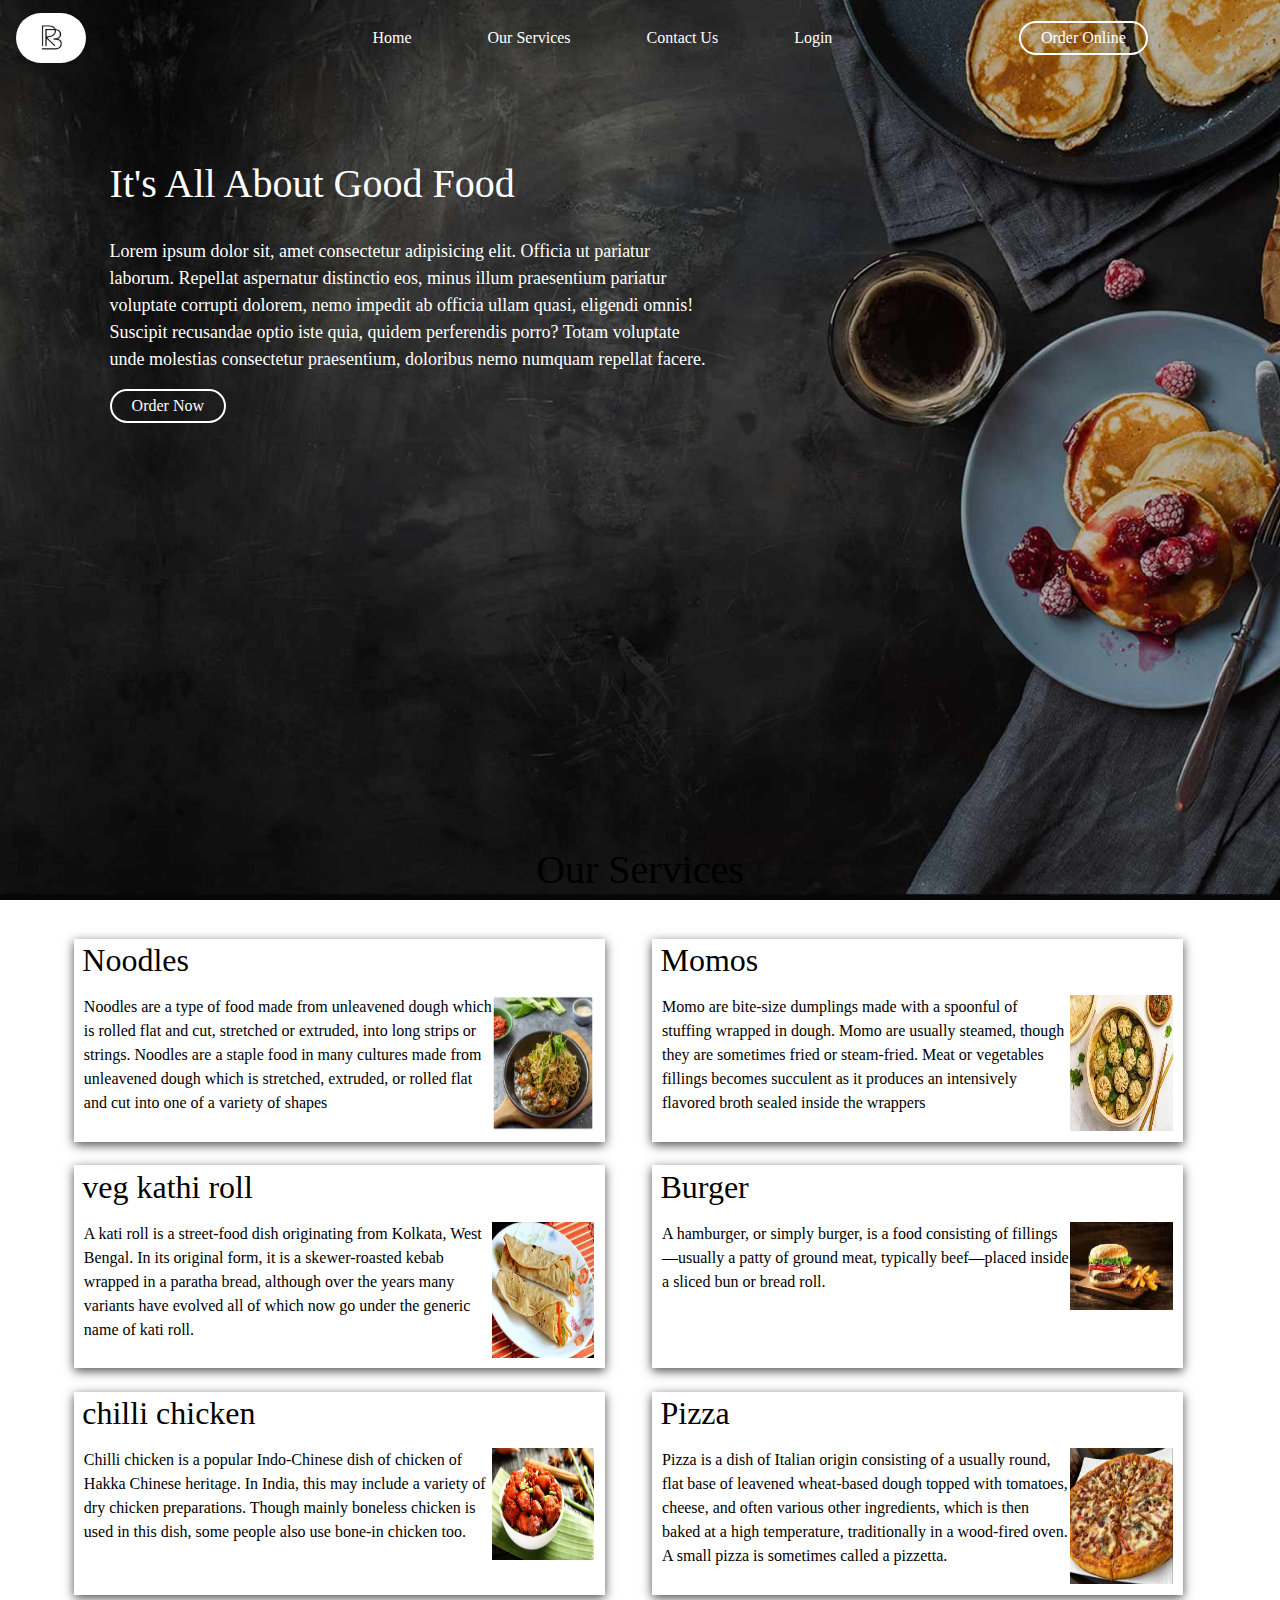
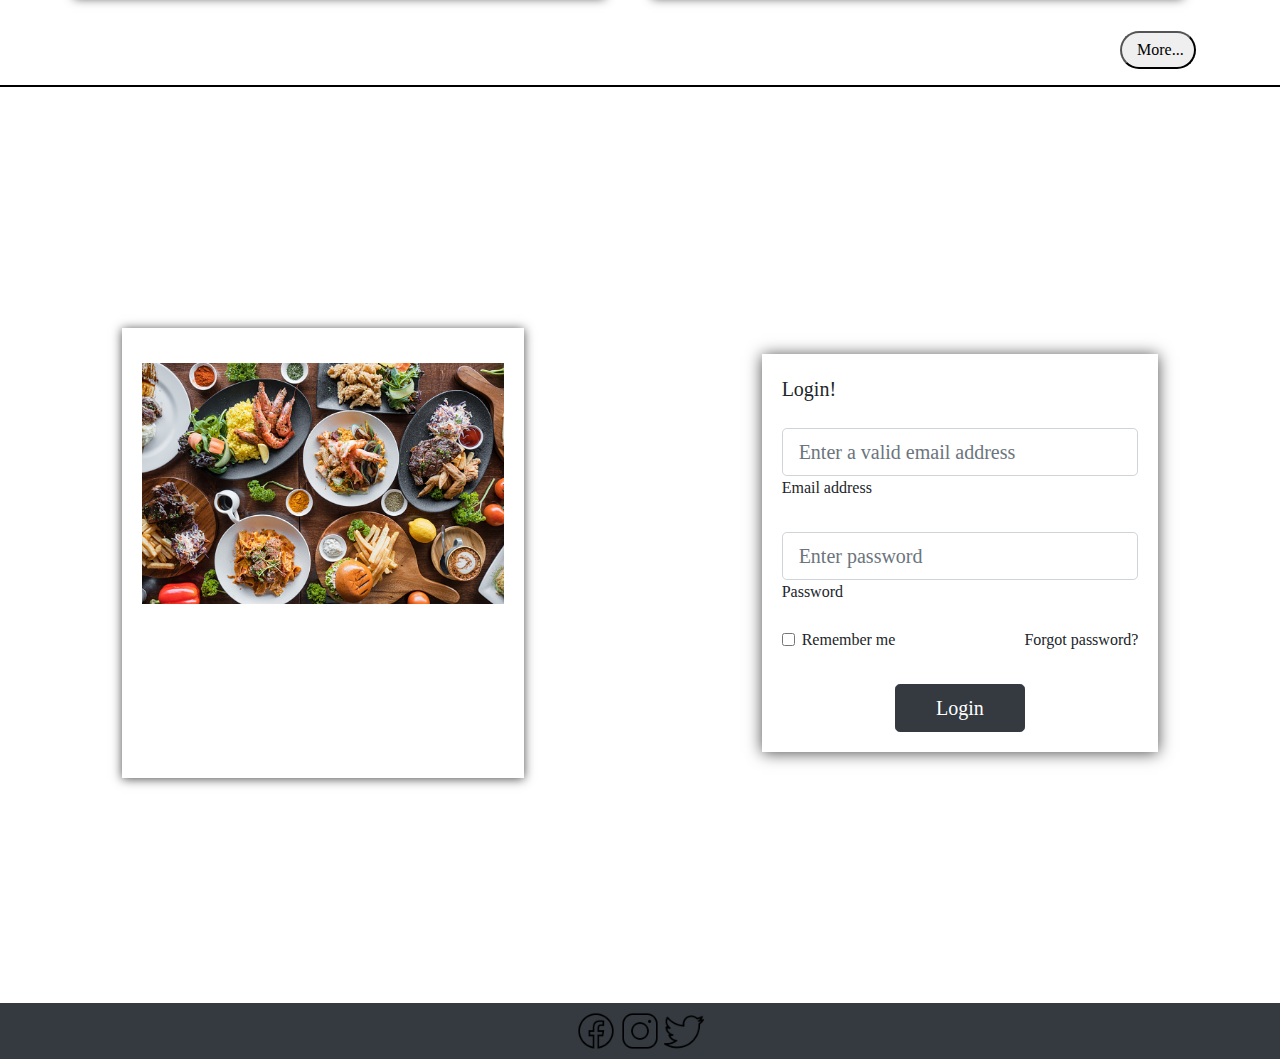
<file: index.html>
<!DOCTYPE>
<html>
    <head>
        <title>
            RestroBits
        </title>
    </head>
    <link rel="stylesheet" href="style.css">
    <link rel="stylesheet" href="https://cdn.jsdelivr.net/npm/bootstrap@4.3.1/dist/css/bootstrap.min.css" integrity="sha384-ggOyR0iXCbMQv3Xipma34MD+dH/1fQ784/j6cY/iJTQUOhcWr7x9JvoRxT2MZw1T" crossorigin="anonymous">
    <body>
        
        <!-- 1-Page -->

        <nav class="navbar navbar-expand-lg ">
            <a class="navbar-brand" href="#">
                <img src="images/logo1.jpg" alt="Logo" class="logo">
            </a>
            <button class="navbar-toggler" type="button" data-toggle="collapse" data-target="#navbarSupportedContent" aria-controls="navbarSupportedContent" aria-expanded="false" aria-label="Toggle navigation">
              <span class="navbar-toggler-icon"></span>
            </button>
          
            <div class="collapse navbar-collapse" id="navbarSupportedContent">
              <ul class="navbar-nav mr-auto">
                <li class="nav-item active">
                  <a class="nav-link" href="#home">Home</a>
                </li>
                <li class="nav-item ">
                  <a class="nav-link" href="#services">Our Services</a>
                </li>
               
                <li class="nav-item active">
                    <a class="nav-link" href="#contact">Contact Us</a>
                  </li>
                  <li class="nav-item active">
                    <a class="nav-link " href="#login">Login</a>
                  </li>
              </ul>
              
              
              <button class="button btn-order">Order Online</button>


            </div>
          </nav>

          
          <div class="home-content" id="home">
            <h1>It's All About Good Food</h1>
            <p>Lorem ipsum dolor sit, amet consectetur adipisicing elit. Officia ut pariatur laborum. Repellat aspernatur distinctio eos, minus illum praesentium pariatur voluptate corrupti dolorem, nemo impedit ab officia ullam quasi, eligendi omnis! Suscipit recusandae optio iste quia, quidem perferendis porro? Totam voluptate unde molestias consectetur praesentium, doloribus nemo numquam repellat facere.</p>
            <button class="button btn-order">Order Now</button>
          </div>
      



      
          <!-- 2nd Page -->

          <div class="services" id="services">
            <div class="heading">
                <h1>Our Services</h1>
               
            </div>
    
            <div class="flex-container">
                <div class="item">
                    <h2>Noodles</h2>
                    <div class="content">
                        <p>Noodles are a type of food made from unleavened dough which is rolled flat and cut, stretched or extruded, into long strips or strings. Noodles are a staple food in many cultures made from unleavened dough which is stretched, extruded, or rolled flat and cut into one of a variety of shapes</p>
                        <img src="images/food-1.jpg" alt="image1" >
                    </div>
                </div>
                <div class="item">
                    <h2>Momos</h2>
                    <div class="content">
                        <p>Momo are bite-size dumplings made with a spoonful of stuffing wrapped in dough. Momo are usually steamed, though they are sometimes fried or steam-fried. Meat or vegetables fillings becomes succulent as it produces an intensively flavored broth sealed inside the wrappers</p>
                        <img src="images/food-2.jpg" alt="image1" >
                    </div>
                </div>
                <div class="item">
                    <h2>veg kathi roll</h2>
                    <div class="content">
                        <p>A kati roll is a street-food dish originating from Kolkata, West Bengal. In its original form, it is a skewer-roasted kebab wrapped in a paratha bread, although over the years many variants have evolved all of which now go under the generic name of kati roll.</p>
                        <img src="images/food-3.jpg" alt="image1" >
                    </div>
                </div>
                <div class="item">
                    <h2>Burger</h2>
                    <div class="content">
                        <p>A hamburger, or simply burger, is a food consisting of fillings—usually a patty of ground meat, typically beef—placed inside a sliced bun or bread roll.</p>
                        <img src="images/food-4.jpg" alt="image1" >
                    </div>
                </div>
                <div class="item">
                    <h2>chilli chicken</h2>
                    <div class="content">
                        <p>Chilli chicken is a popular Indo-Chinese dish of chicken of Hakka Chinese heritage. In India, this may include a variety of dry chicken preparations. Though mainly boneless chicken is used in this dish, some people also use bone-in chicken too.</p>
                        <img src="images/food-5.jpg" alt="image1" >
                    </div>
                </div>
                <div class="item">
                    <h2>Pizza</h2>
                    <div class="content">
                        <p>Pizza is a dish of Italian origin consisting of a usually round, flat base of leavened wheat-based dough topped with tomatoes, cheese, and often various other ingredients, which is then baked at a high temperature, traditionally in a wood-fired oven. A small pizza is sometimes called a pizzetta.</p>
                        <img src="images/food-6.webp" alt="image1" >
                    </div>
                </div>
            </div>
            <button class="more-btn"><a href="menu.html" target="_blank" style="color:black; text-decoration:none"> More...</a></button>
        </div>



        <!-- 3-page --> 



        <hr class="horizontal-line">

          <!-- 4-Page -->

          <section class="vh-100" id="login">
            <div class="container-fluid h-custom">
              <div class="row d-flex justify-content-center align-items-center h-100">
                <div class="col-md-9 col-lg-6 col-xl-5">
                    <div class="div-Order-image">
                        <img src="images/Order-image1.jpg" class="img-fluid Order-image" alt="Food Image">
                    </div>
                  
                </div>
                <div class="col-md-8 col-lg-6 col-xl-4 offset-xl-1">
                    <div class="register-page">
                  <form class="register-content">
                   
                    <div class="d-flex flex-row align-items-center justify-content-center justify-content-lg-start">
                      <p class="lead fw-normal mb-0 me-3">Login!

                      </p>
                      
                    </div>
          
                    <br>
                    <!-- Email input -->
                    <div class="form-outline mb-4">
                      <input type="email" id="form3Example3" class="form-control form-control-lg"
                        placeholder="Enter a valid email address" />
                      <label class="form-label" for="form3Example3">Email address</label>
                    </div>
          
                    <!-- Password input -->
                    <div class="form-outline mb-3">
                      <input type="password" id="form3Example4" class="form-control form-control-lg"
                        placeholder="Enter password" />
                      <label class="form-label" for="form3Example4">Password</label>
                    </div>
          
                    <div class="d-flex justify-content-between align-items-center">
                      <!-- Checkbox -->
                      <div class="form-check mb-0">
                        <input class="form-check-input me-2" type="checkbox" value="" id="form2Example3" />
                        <label class="form-check-label" for="form2Example3">
                          Remember me
                        </label>
                      </div>
                      <a href="#!" class="text-body">Forgot password?</a>
                    </div>
          
                    <div class="text-center text-lg-start mt-4 pt-2">
                      <button type="button" class="btn btn-dark btn-lg"
                        style="padding-left: 2.5rem; padding-right: 2.5rem;">Login</button>
                      
                    </div>
          
                  </form>
                </div>
                </div>
              </div>
            </div>
            <div class=" d-flex flex-column flex-md-row text-center text-md-start justify-content-center py-2 px-1 px-xl-5 bg-dark" id="contact">
              <!-- Copyright -->
              
              <!-- Copyright -->
          
              <!-- Right -->
              <div class="footer-icons">
              <a href="https://www.facebook.com/" target="_blank"><img src="images/facebook.png" alt="facebook" class="footer-image"></a>
              <a href="https://www.instagram.com/" target="_blank"><img src="images/instagram.png" alt="instagram" class="footer-image"></a>
              <a href="https://twitter.com/" target="_blank"><img src="images/twitter.png" alt="twitter" class="footer-image"></a>
            
            </div>
          </section>
    </body>
</html>
</file>
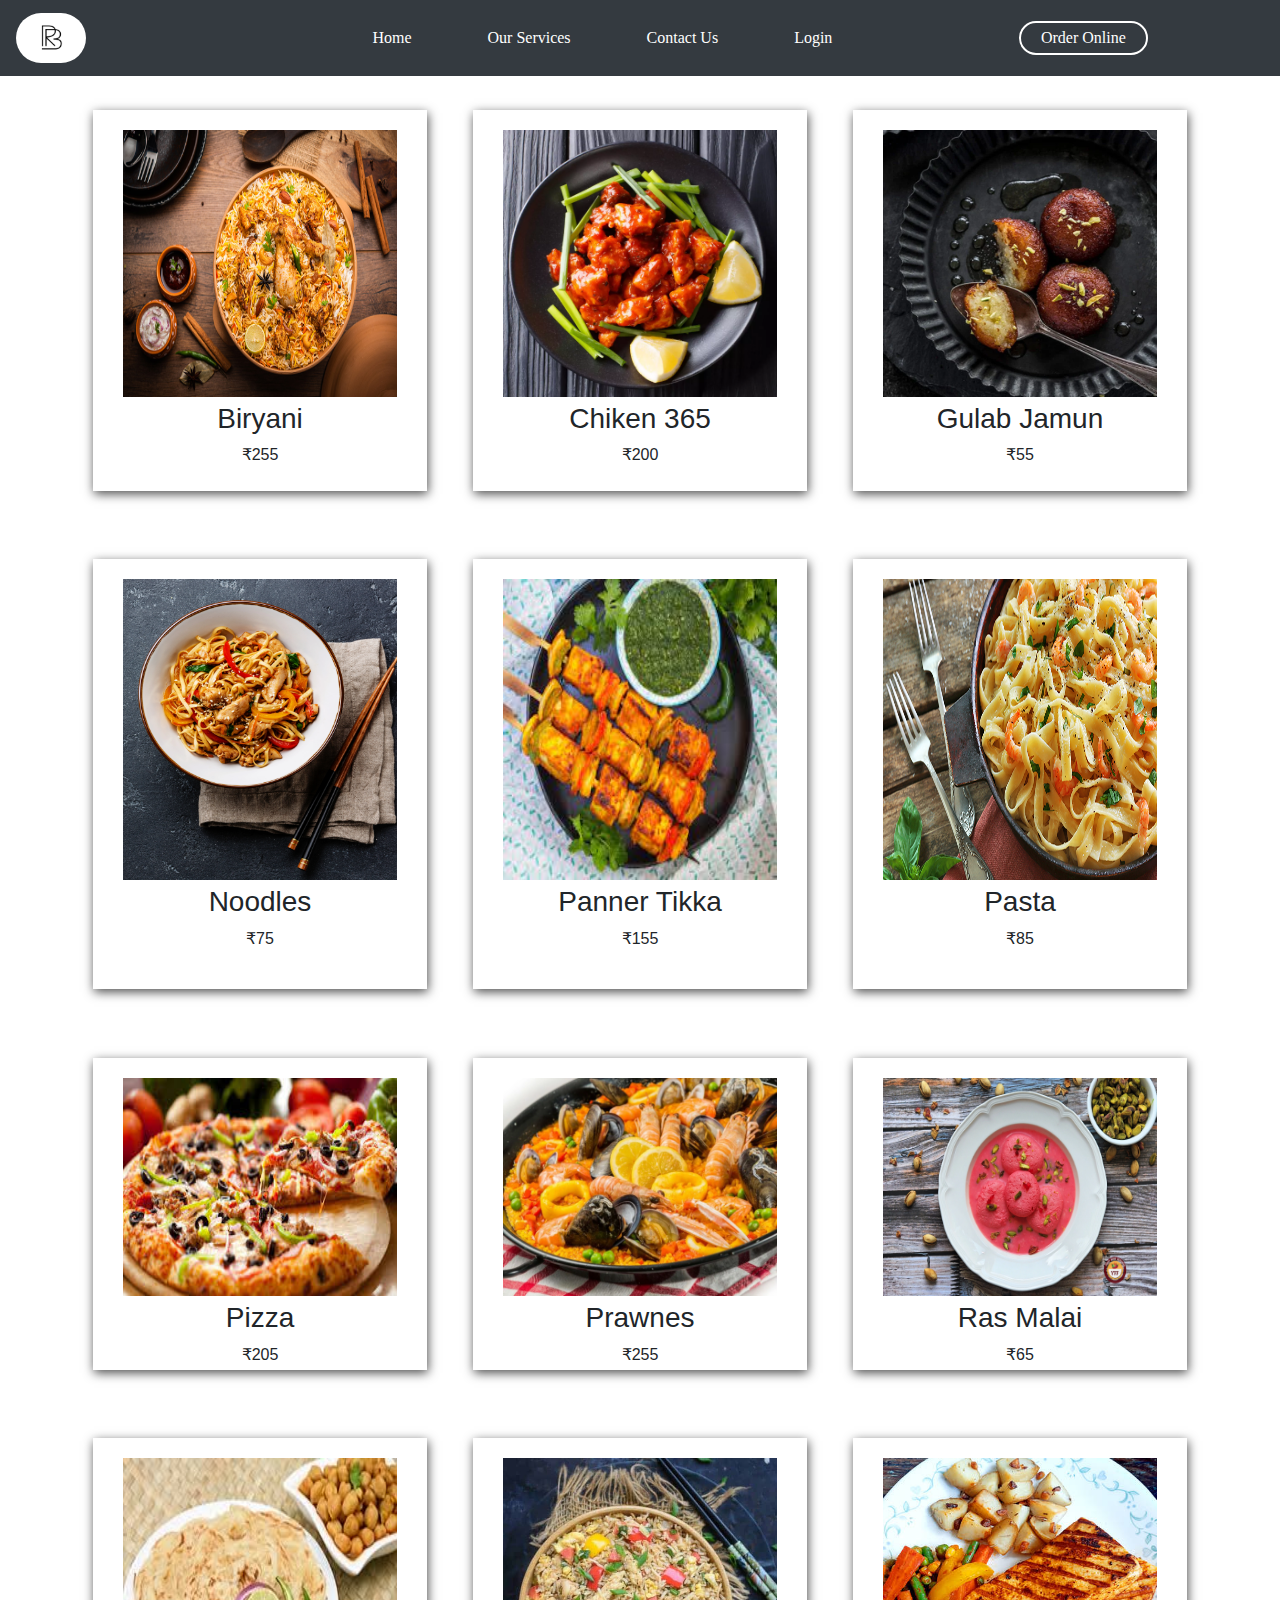
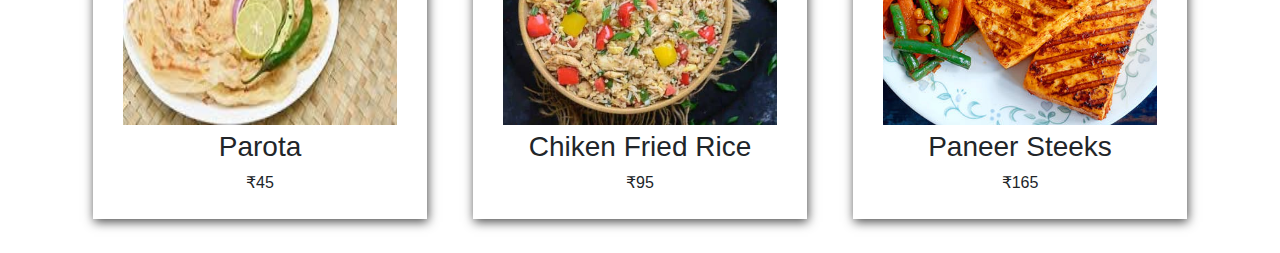
<file: menu.html>
<!DOCTYPE html>
<html lang="en">
<head>
    <meta charset="UTF-8">
    <meta http-equiv="X-UA-Compatible" content="IE=edge">
    <meta name="viewport" content="width=device-width, initial-scale=1.0">
    <title>Menu@RestroBits</title>
    <link rel="stylesheet" href="https://cdn.jsdelivr.net/npm/bootstrap@4.0.0/dist/css/bootstrap.min.css" integrity="sha384-Gn5384xqQ1aoWXA+058RXPxPg6fy4IWvTNh0E263XmFcJlSAwiGgFAW/dAiS6JXm" crossorigin="anonymous">
    <link rel="stylesheet" href="style1.css">
</head>
<body>
  <nav class="navbar navbar-expand-lg navbar-dark bg-dark sticky-top">
    <a class="navbar-brand" href="#">
        <img src="images/logo.jpg" alt="Logo" class="logo">
    </a>
    <button class="navbar-toggler" type="button" data-toggle="collapse" data-target="#navbarSupportedContent" aria-controls="navbarSupportedContent" aria-expanded="false" aria-label="Toggle navigation">
      <span class="navbar-toggler-icon"></span>
    </button>
  
    <div class="collapse navbar-collapse" id="navbarSupportedContent">
      <ul class="navbar-nav mr-auto">
        <li class="nav-item active">
          <a class="nav-link" href="index.html#home">Home</a>
        </li>
        <li class="nav-item active">
          <a class="nav-link" href="index.html#service">Our Services</a>
        </li>
        <li class="nav-item active">
          <a class="nav-link" href="index.html#contact">Contact Us</a>
        </li>
        <li class="nav-item active">
          <a class="nav-link " href="index.html#login">Login</a>
        </li>
        
        
      </ul>
      
      
      <button class="button btn-order">Order Online</button>


    </div>
  </nav>
    <div class="container">
        <div class="row">
          <div class="col colboxes">
            <img src="images/biryani.jpg" alt="">
            <center><h3>Biryani</h3><P>₹255</P></center>
          </div>
          <div class="col colboxes">
            <img src="images/chicken_365.jpg" alt="">
            <center><h3>Chiken 365</h3><P>₹200</P300></center>
          </div>
          <div class="col colboxes">
           <img src="images/gulabJamun.jpg" alt="">
           <center><h3>Gulab Jamun</h3><P>₹55</P></center>
          </div>
        </div>
        <div class="row">
            <div class="col colboxes">
                <img src="images/noodles.jpg" alt="">
                <center><h3>Noodles</h3><P>₹75</P></center>
              </div>
              <div class="col colboxes">
                <img src="images/paneerTikka.jpg" alt="">
                <center><h3>Panner Tikka</h3><P>₹155</P></center>
              </div>
              <div class="col colboxes">
               <img src="images/pasta.jpg" alt="">
               <center><h3>Pasta</h3><P>₹85</P></center>
              </div>
        </div>
        <div class="row">
            <div class="col colboxes">
               <img src="images/pizza.jpg" alt="">
               <center><h3>Pizza</h3><P>₹205</P></center>
              </div>
              <div class="col colboxes">
               <img src="images/prawnPasta.jpg" alt="">
               <center><h3>Prawnes</h3><P>₹255</P></center>
              </div>
              <div class="col colboxes">
               <img src="images/rasmalai.jpg" alt="">
               <center><h3>Ras Malai</h3><P>₹65</P></center>
              </div>
        </div>
        <div class="row">
          <div class="col colboxes">
             <img src="images/parota.jpg" alt="">
             <center><h3>Parota</h3><P>₹45</P></center>
            </div>
            <div class="col colboxes">
             <img src="images/chikenFried.jpg" alt="">
             <center><h3>Chiken Fried Rice</h3><P>₹95</P></center>
            </div>
            <div class="col colboxes">
             <img src="images/paneersteeks.jpg" alt="">
             <center><h3>Paneer Steeks</h3><P>₹165</P></center>
            </div>
      </div>
      
      </div>
</body>
</html>
</file>
<file: style.css>
*{
    margin: 0;
    padding: 0;
    font-family: cursive;
}



/* 1-Page CSS */

body{
    height: 100%;
    width: auto;
    background-image: url('images/bg-3.jpg') ;
    background-repeat: no-repeat;
    background-position: center; 
    background-size: cover;
    
    
}

/* navbar */
.logo{
    width: 70px;
    height: 50px;
    border-radius: 30px;
}

.navbar-nav{
    margin-left: 20%;
    font-family: cursive;
}

.nav-item{
    padding: 0px 30px ;
   
}

.nav-link{
    
    text-decoration: none;
    color: white;
}

.nav-link:hover{
    color: white;
    cursor: pointer;
    font-weight:bolder;
}

.button{
    font-family: cursive;
    padding: 3px 20px;
    border-radius: 25px;
    background-color: transparent;
    margin-right: 10%;
    color: white;
    border: 2px solid white;
   
}

.home-content{
   color: white;
    width: 50%;
    height: 50%;
    margin: 5% 7%;
    padding: 20px;
    /* border: 2px solid white; */
    font-family: cursive;
    
}


.home-content p{
    margin-top: 5%;
    font-size: large;
}

.btn-order:hover{
    transform: scale(1.03);
    transition-duration: 0.3s;
}








/* 2-Page CSS */






.services{
    margin-top: 20%;
    
    color: black;
}
.flex-container{
    width:fit-content;
    display:flex;
    flex-direction: row;
    flex-wrap: wrap;
    padding: 25px 50px;
}
.item{

    /* border: 2px solid black; */
    width:45%;
    margin: 1% 2%;
    padding: 0.2%; 
    box-shadow: 0 3px 10px rgba(0,0,0,0.7);
}

.heading{
  font-size: 1.5rem;
  font-family: sans-serif;
  margin-top: 3%;
  text-align: center;
}

.content{
    display:flex;
    padding: 1.5%;
    font-size: medium;
    font-family: sans-serif;
}
.content img {
     width: 20%;
     
}
.item h2{
    padding-left: 1.2%;
}

.item:hover{
    cursor: pointer;
    /* background-color: #F8F9D7; */
    transform: scale(1.03);
    transition-duration: 0.3s;
    border-radius: 8px;
}


.more-btn{
    margin-left: 87.5%;
    border-radius: 20px;
    padding: 5px 10px 5px 15px;
}

.more-btn:hover{
    transform: scale(1.1);
    transition: 0.5;
}




/* 3-Page CSS */



/* 4-Page CSS */

.Order-image{
    margin: 8.5% 5%;
    width: 90%;
}

.div-Order-image{
    width: 80%;
    height: 50%;
    box-shadow: 0px 1px 10px rgba(0,0,0,0.7);
}

.Order-image:hover{
    cursor: pointer;
    transform: scale(0.9);
    transition: 0.3s;
}


.register-page{
    
    box-shadow: 0px 1px 15px rgba(0,0,0,0.7);
}

.register-page:hover{
    cursor: pointer;
    transform: scale(1.1);
    transition: 0.3s;
}
.register-content{
  
    padding: 20px;
}




/* horizontal line */
.horizontal-line{
    width: 100%;
    background-color: black;
    border: 1px solid black;
}




/* footer-icons */


.footer-image{
    width: 40px;
    height: 40px;
}

.footer-image:hover{
    cursor: pointer;
}
</file>
<file: style1.css>
*{
    margin: 0;
    padding: 0;
}

.logo{
    width: 70px;
    height: 50px;
    border-radius: 30px;
}

.btn-order:hover{
    cursor: pointer;
    transform: scale(1.03);
    transition-duration: 0.3s;
}


/* css */
.colboxes{
    margin: 3% 2%;
    box-shadow: 1px 3px 10px rgba(0, 0, 0, 0.7);
}
.colboxes img{
    margin: 20px 5px 5px 15px;
    height: 70%;
    width: 90%;
    /* margin-bottom: 1%; */
}
.colboxes img:hover{
    transform: scale(0.9);
    transition-duration: 0.3s;cursor: pointer;
}

/* NavBar code unchanged */
.navbar-nav{
    margin-left: 20%;
    font-family: cursive;
}

.nav-item{
    padding: 0px 30px ;
   
}

.nav-link{
    
    text-decoration: none;
    color: white;
}

.nav-link:hover{
    color: white;
    cursor: pointer;
    font-weight:bolder;
}

.button{
    font-family: cursive;
    padding: 3px 20px;
    border-radius: 25px;
    background-color: transparent;
    margin-right: 10%;
    color: white;
    border: 2px solid white;
   
}
</file>
